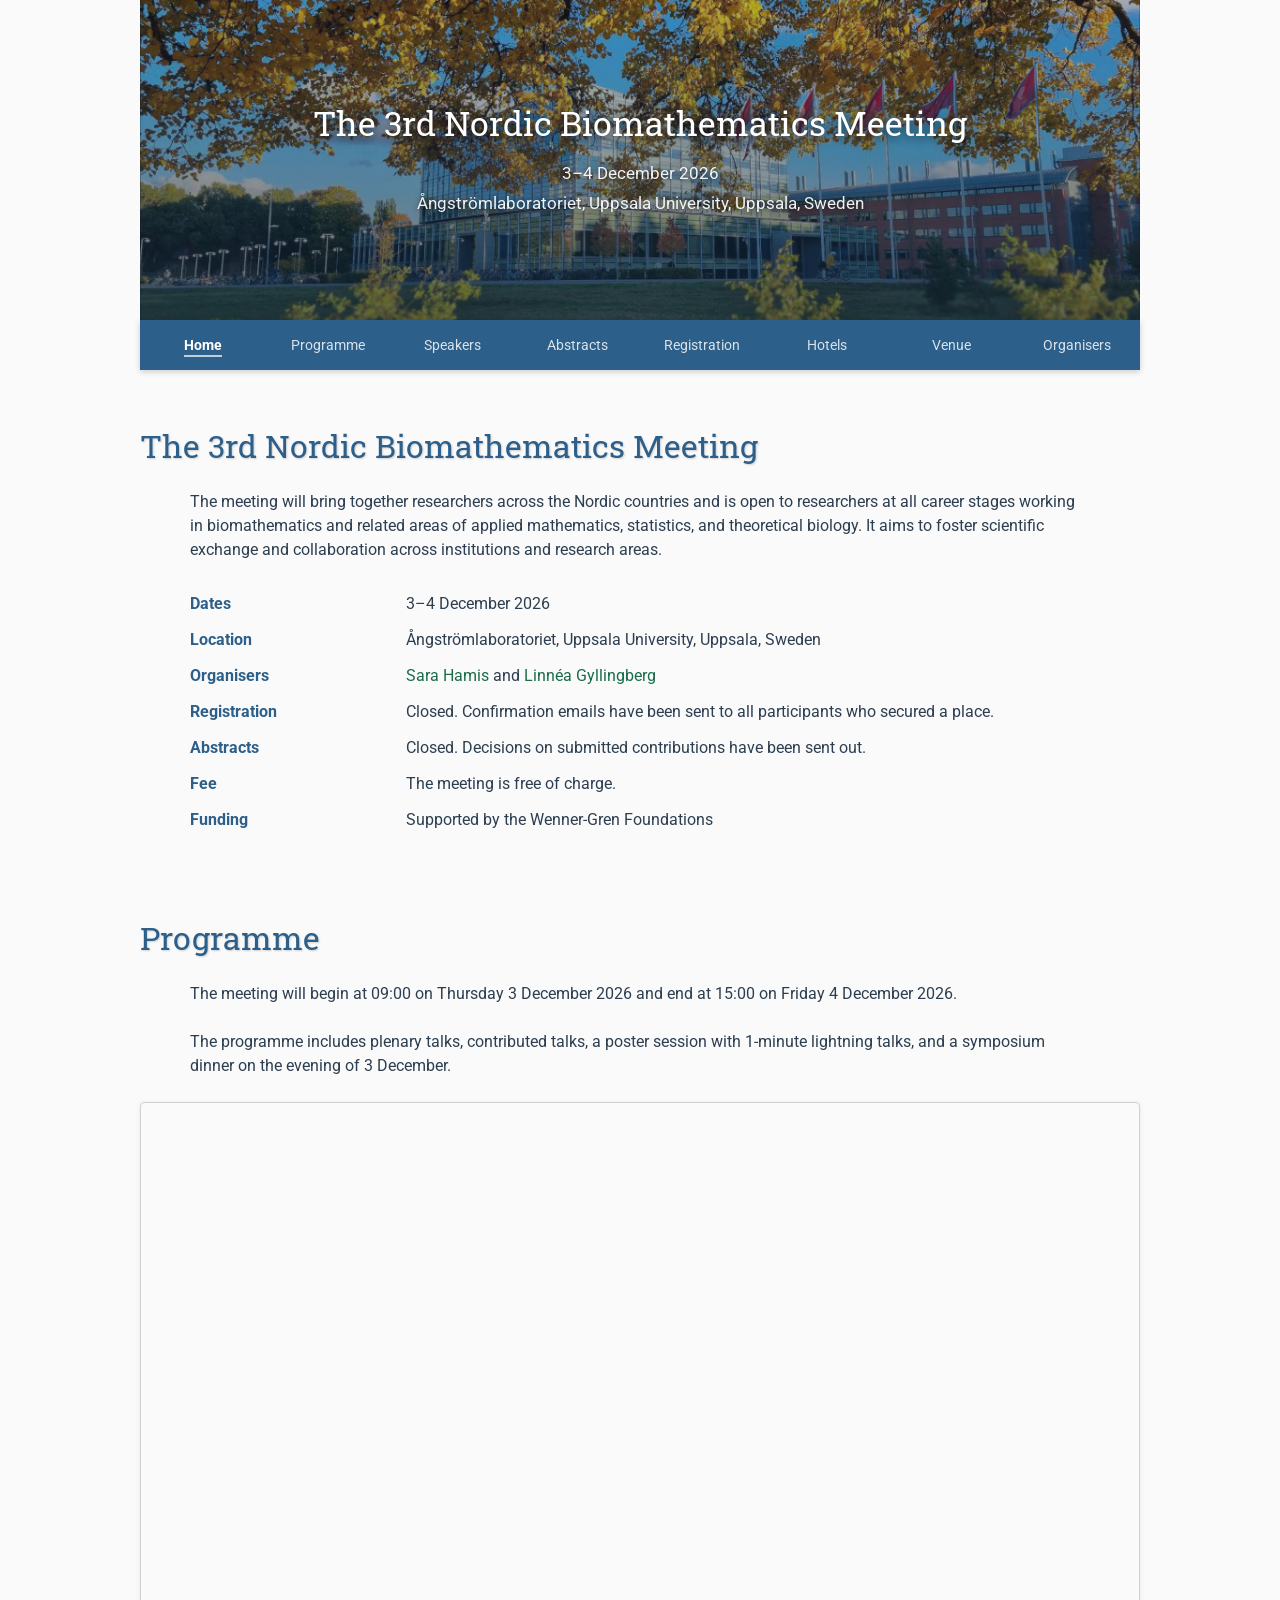
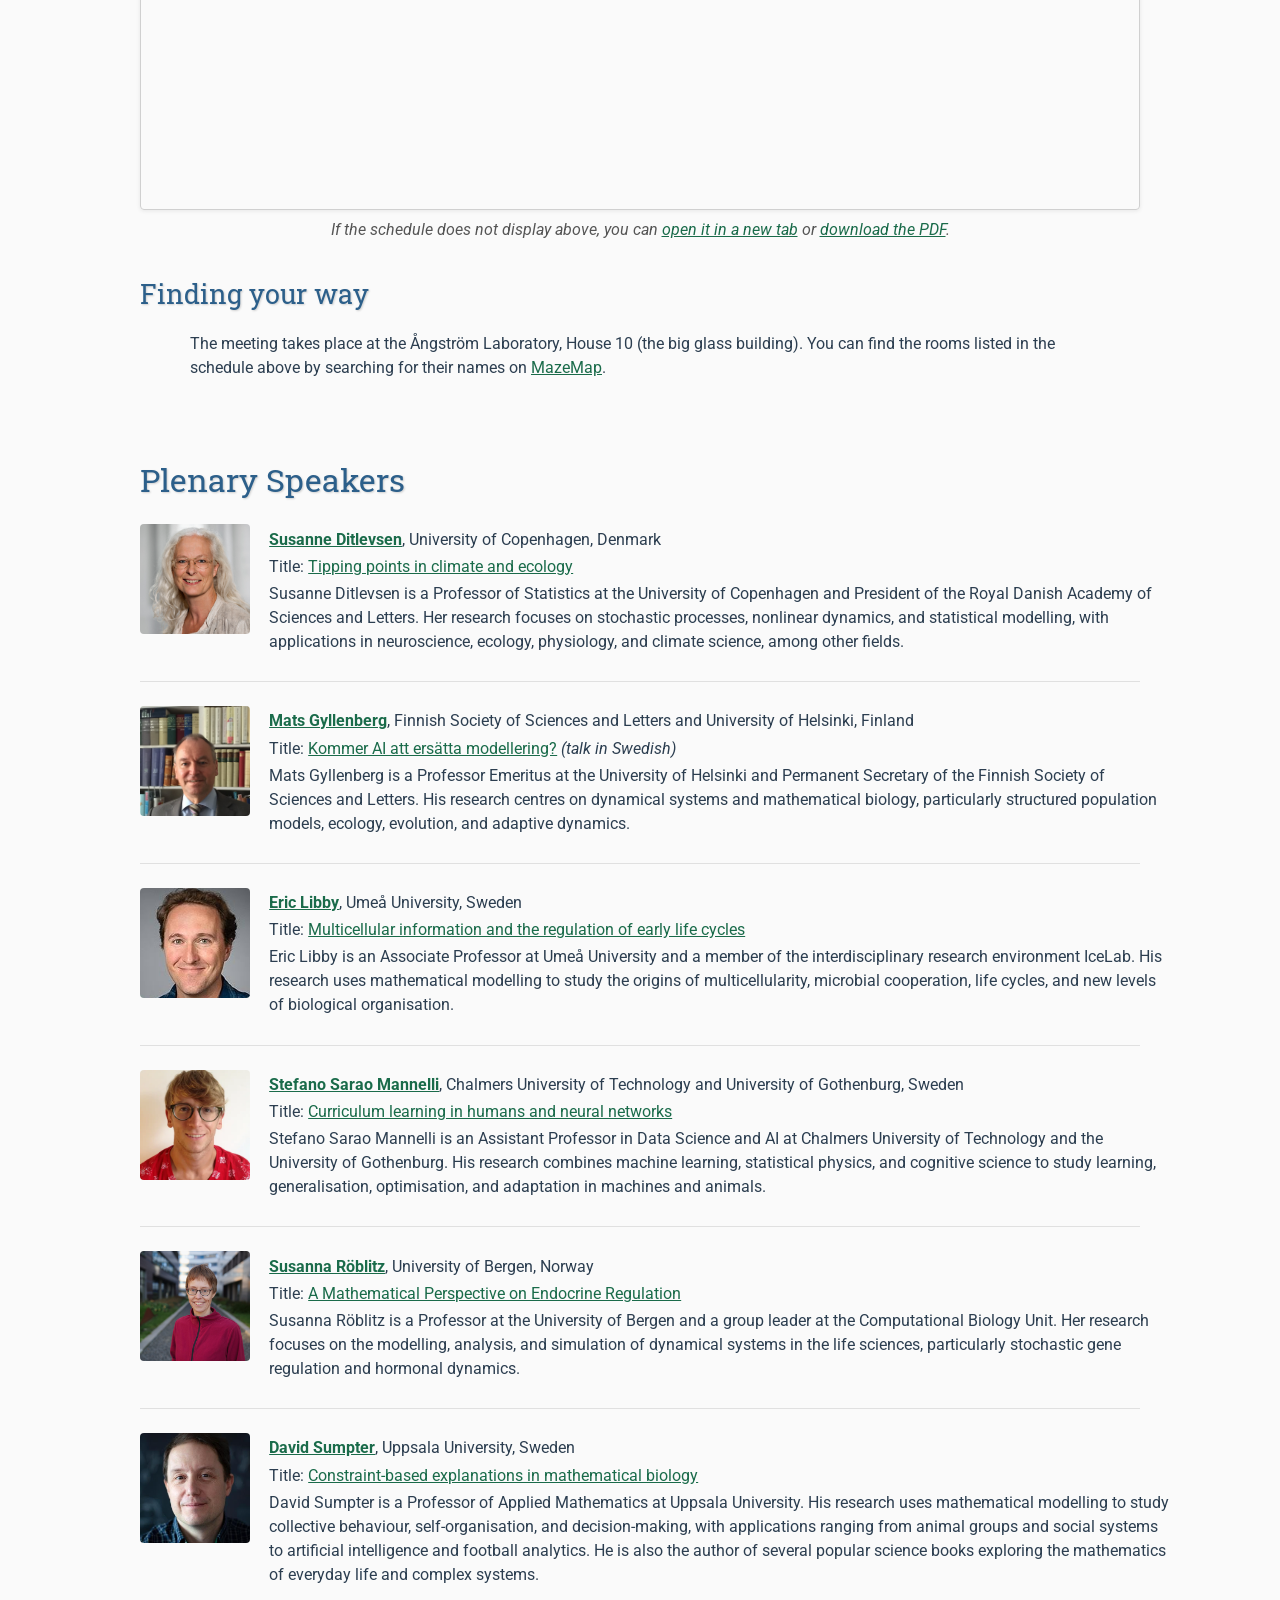
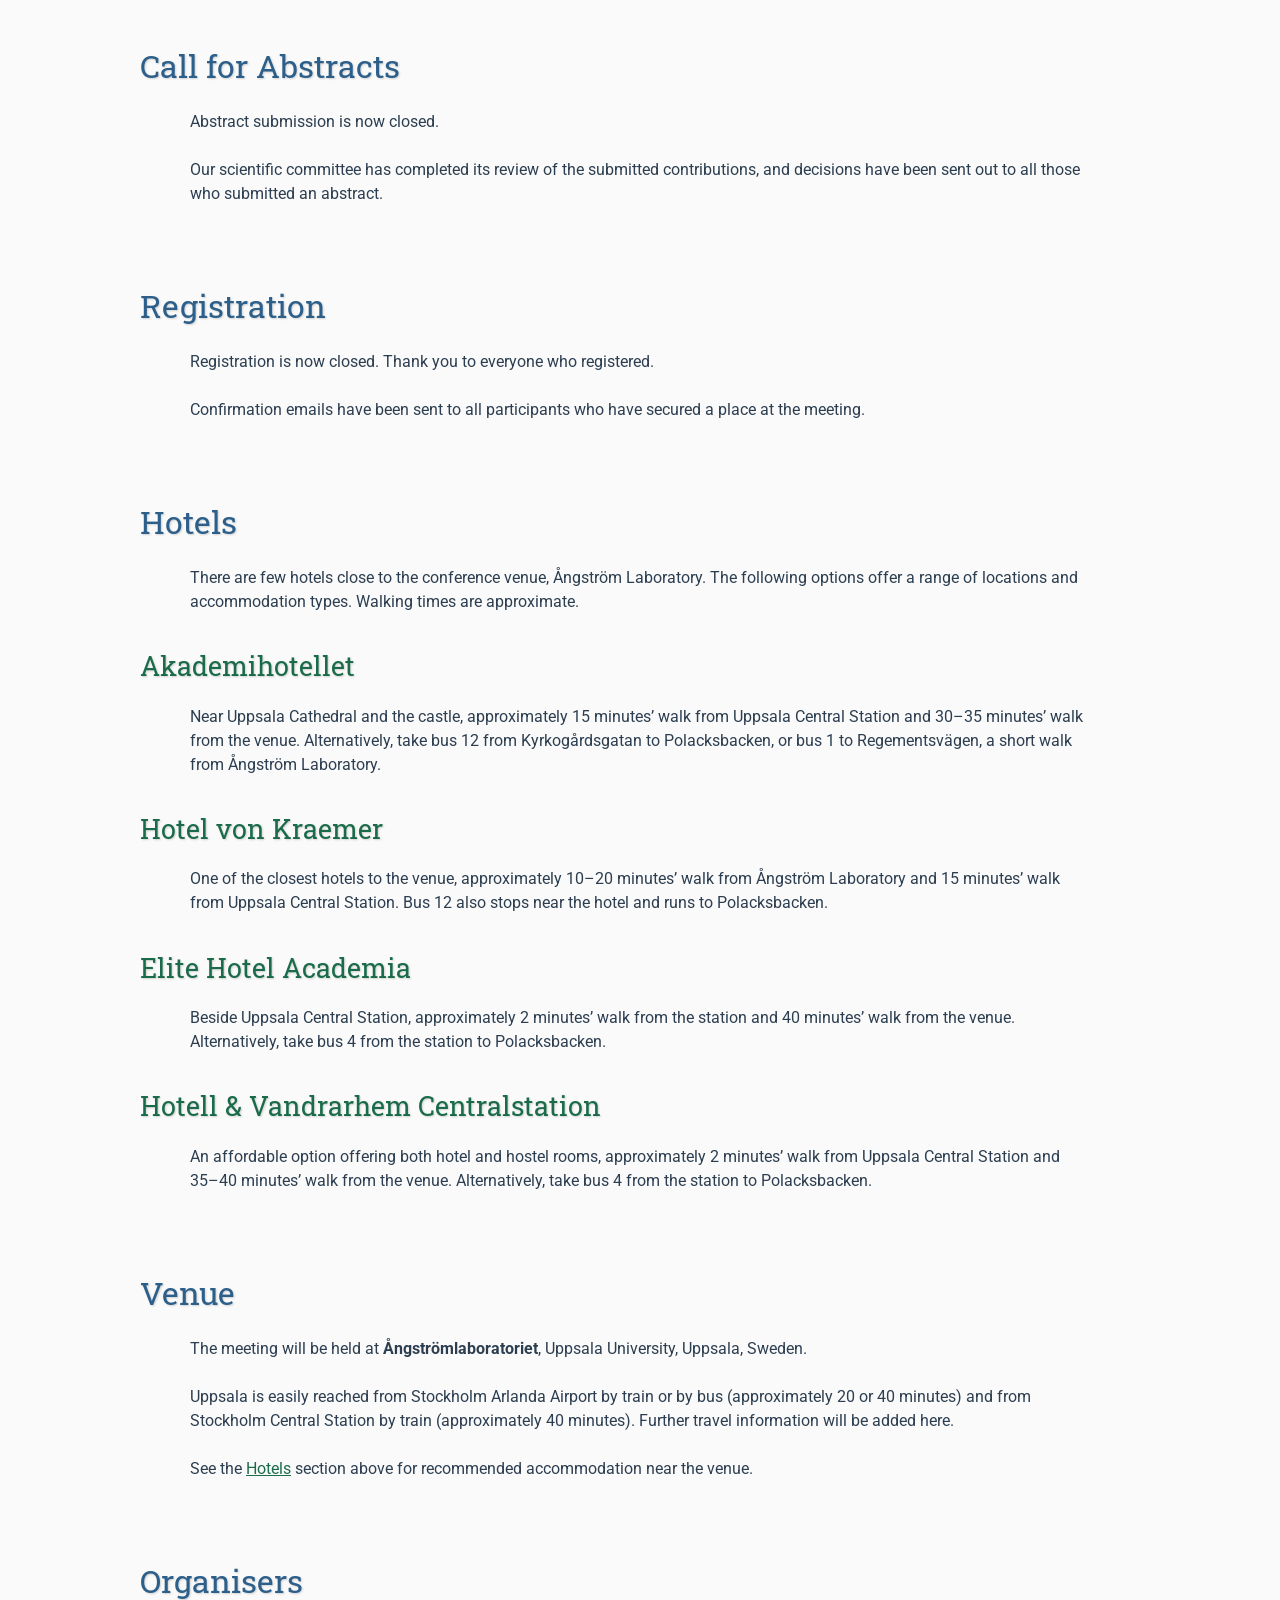
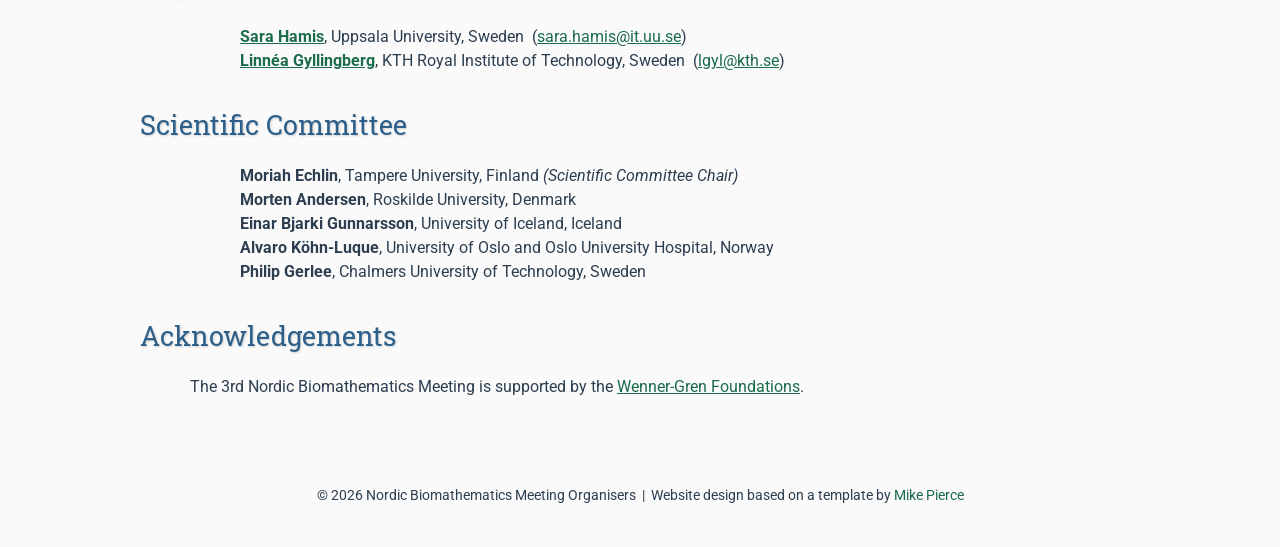
<file: index.html>
<!DOCTYPE html>
<html lang='en'>

<head>
    <base href=".">
    <link rel="shortcut icon" type="image/png" href="assets/favicon.png"/>
    <link rel="stylesheet" type="text/css" media="all" href="assets/main.css"/>
    <meta name="description" content="3rd Nordic Biomathematics Meeting, 3–4 December 2026, Uppsala University">
    <meta name="resource-type" content="document">
    <meta name="distribution" content="global">
    <meta name="KeyWords" content="biomathematics, mathematical biology, Nordic, conference, Uppsala">
    <title>3rd Nordic Biomathematics Meeting</title>
</head>

<body>

    <div class="hero">
        <img src="assets/banner_website.jpg" alt="Ångströmlaboratoriet, Uppsala University" class="hero-img">
        <div class="hero-overlay"></div>
        <div class="hero-content">
            <div class="hero-title">The 3rd Nordic Biomathematics Meeting</div>
            <p class="hero-sub">3–4 December 2026</p>
            <p class="hero-sub">Ångströmlaboratoriet, Uppsala University, Uppsala, Sweden</p>
        </div>
    </div>

    <table class="navigation">
        <tr>
            <td class="navigation"><a class="current" href="#home">Home</a></td>
            <td class="navigation"><a href="#programme">Programme</a></td>
            <td class="navigation"><a href="#speakers">Speakers</a></td>
            <td class="navigation"><a href="#abstracts">Abstracts</a></td>
            <td class="navigation"><a href="#registration">Registration</a></td>
            <td class="navigation"><a href="#hotels">Hotels</a></td>
            <td class="navigation"><a href="#venue">Venue</a></td>
            <td class="navigation"><a href="#organisers">Organisers</a></td>
        </tr>
    </table>

    <!-- HOME -->
    <section id="home">
        <h2>The 3rd Nordic Biomathematics Meeting</h2>
        <p>
        The meeting will bring together researchers across the Nordic countries and is open to
        researchers at all career stages working in biomathematics and related areas of
        applied mathematics, statistics, and theoretical biology. It aims to foster scientific
        exchange and collaboration across institutions and research areas.
        </p>
        <table class="info">
            <tr>
                <td class="info-label">Dates</td>
                <td class="info-value">3–4 December 2026</td>
            </tr>
            <tr>
                <td class="info-label">Location</td>
                <td class="info-value">Ångströmlaboratoriet, Uppsala University, Uppsala, Sweden</td>
            </tr>
            <tr>
                <td class="info-label">Organisers</td>
                <td class="info-value"><a href="https://sarahamis.github.io/" target="_blank" rel="noopener noreferrer">Sara Hamis</a> and <a href="https://linneagyllingberg.github.io/" target="_blank" rel="noopener noreferrer">Linnéa Gyllingberg</a></td>
            </tr>
            <tr>
                <td class="info-label">Registration</td>
                <td class="info-value">Closed. Confirmation emails have been sent to all participants who secured a place.</td>
            </tr>
            <tr>
                <td class="info-label">Abstracts</td>
                <td class="info-value">Closed. Decisions on submitted contributions have been sent out.</td>
            </tr>
            <tr>
                <td class="info-label">Fee</td>
                <td class="info-value">The meeting is free of charge.</td>
            </tr>
            <tr>
                <td class="info-label">Funding</td>
                <td class="info-value">Supported by the Wenner-Gren Foundations</td>
            </tr>
        </table>
    </section>


    <!-- PROGRAMME -->
    <section id="programme">
        <h2>Programme</h2>
            <p>
                The meeting will begin at 09:00 on Thursday 3 December 2026 and end at 15:00 on Friday 4 December 2026.
            </p>
             <p>
                The programme includes plenary talks, contributed talks, a poster session with 1-minute lightning
                talks, and a symposium dinner on the evening of 3 December.
            </p>

        <div class="pdf-embed">
            <div class="pdf-scaler">
                <iframe src="assets/schedule.pdf#view=FitH&toolbar=0" title="Meeting schedule" class="pdf-frame"></iframe>
            </div>
        </div>
        <p class="schedule-note">
            If the schedule does not display above, you can
            <a href="assets/schedule.pdf" target="_blank" rel="noopener noreferrer">open it in a new tab</a>
            or <a href="assets/schedule.pdf" download>download the PDF</a>.
        </p>

        <h3>Finding your way</h3>
        <p>
            The meeting takes place at the Ångström Laboratory, House 10 (the big glass building). You can find
            the rooms listed in the schedule above by searching for their names on
            <a href="https://use.mazemap.com/#v=1&campusid=49&zlevel=1&center=17.630109,59.858393&zoom=12.4" target="_blank" rel="noopener noreferrer">MazeMap</a>.
        </p>
    </section>

   
    <!-- SPEAKERS -->
    <section id="speakers">
        <h2>Plenary Speakers</h2>

        <div class="speaker">
            <img src="assets/VS_SUSANNE_DITLEVSEN_063.jpg" alt="Susanne Ditlevsen" class="speaker-photo" style="object-position: center 15%;">
            <div class="speaker-text">
                <p><strong><a href="https://web.math.ku.dk/~susanne/" target="_blank" rel="noopener noreferrer">Susanne Ditlevsen</a></strong>, University of Copenhagen, Denmark</p>
                <p>Title: <a href="abstracts/ditlevsen.html">Tipping points in climate and ecology</a></p>
                <p>Susanne Ditlevsen is a Professor of Statistics at the University of Copenhagen and President of the Royal Danish Academy of Sciences and Letters. Her research focuses on stochastic processes, nonlinear dynamics, and statistical modelling, with applications in neuroscience, ecology, physiology, and climate science, among other fields.</p>
            </div>
        </div>

        <div class="speaker">
            <img src="assets/mats_gyllenberg.jpg" alt="Mats Gyllenberg" class="speaker-photo" style="object-position: center 10%;">
            <div class="speaker-text">
                <p><strong><a href="https://www.mv.helsinki.fi/home/mgyllenb/" target="_blank" rel="noopener noreferrer">Mats Gyllenberg</a></strong>, Finnish Society of Sciences and Letters and University of Helsinki, Finland</p>
                <p>Title: <a href="abstracts/gyllenberg.html">Kommer AI att ersätta modellering?</a> <em>(talk in Swedish)</em></p>
                <p>Mats Gyllenberg is a Professor Emeritus at the University of Helsinki and Permanent Secretary of the Finnish Society of Sciences and Letters. His research centres on dynamical systems and mathematical biology, particularly structured population models, ecology, evolution, and adaptive dynamics.</p>
            </div>
        </div>

        <div class="speaker">
            <img src="assets/eric_libby.jpeg" alt="Eric Libby" class="speaker-photo" style="object-position: center 30%;">
            <div class="speaker-text">
                <p><strong><a href="https://ericlibby.github.io/" target="_blank" rel="noopener noreferrer">Eric Libby</a></strong>, Umeå University, Sweden</p>
                <p>Title: <a href="abstracts/libby.html">Multicellular information and the regulation of early life cycles</a></p>
                <p>Eric Libby is an Associate Professor at Umeå University and a member of the interdisciplinary research environment IceLab. His research uses mathematical modelling to study the origins of multicellularity, microbial cooperation, life cycles, and new levels of biological organisation.</p>
            </div>
        </div>

        <div class="speaker">
            <img src="assets/stefano_mannelli.webp" alt="Stefano Sarao Mannelli" class="speaker-photo" style="object-position: center 15%;">
            <div class="speaker-text">
                <p><strong><a href="https://stefsmlab.github.io/" target="_blank" rel="noopener noreferrer">Stefano Sarao Mannelli</a></strong>, Chalmers University of Technology and University of Gothenburg, Sweden</p>
                <p>Title: <a href="abstracts/sarao_mannelli.html">Curriculum learning in humans and neural networks</a></p>
                <p>Stefano Sarao Mannelli is an Assistant Professor in Data Science and AI at Chalmers University of Technology and the University of Gothenburg. His research combines machine learning, statistical physics, and cognitive science to study learning, generalisation, optimisation, and adaptation in machines and animals.</p>
            </div>
        </div>

        <div class="speaker">
            <img src="assets/susanna-roblitz-pi-principal-investigator-cbu-computational-biology-unit-uib-university-of-bergen-norway-1536x2048.jpg" alt="Susanna Röblitz" class="speaker-photo" style="object-position: center 15%;">
            <div class="speaker-text">
                <p><strong><a href="https://www4.uib.no/en/find-employees/susanna.roblitz" target="_blank" rel="noopener noreferrer">Susanna Röblitz</a></strong>, University of Bergen, Norway</p>
                <p>Title: <a href="abstracts/roblitz.html">A Mathematical Perspective on Endocrine Regulation</a></p>
                <p>Susanna Röblitz is a Professor at the University of Bergen and a group leader at the Computational Biology Unit. Her research focuses on the modelling, analysis, and simulation of dynamical systems in the life sciences, particularly stochastic gene regulation and hormonal dynamics.</p>
            </div>
        </div>

        <div class="speaker">
            <img src="assets/david_sumpter.jpg" alt="David Sumpter" class="speaker-photo" style="object-position: center 40%;">
            <div class="speaker-text">
                <p><strong><a href="https://www.david-sumpter.com/" target="_blank" rel="noopener noreferrer">David Sumpter</a></strong>, Uppsala University, Sweden</p>
                <p>Title: <a href="abstracts/sumpter.html">Constraint-based explanations in mathematical biology</a></p>
                <p>David Sumpter is a Professor of Applied Mathematics at Uppsala University. His research uses mathematical modelling to study collective behaviour, self-organisation, and decision-making, with applications ranging from animal groups and social systems to artificial intelligence and football analytics. He is also the author of several popular science books exploring the mathematics of everyday life and complex systems.</p>
            </div>
        </div>

    </section>

    <!-- ABSTRACTS -->
    <section id="abstracts">
        <h2>Call for Abstracts</h2>
        <p>
            Abstract submission is now closed.
        </p>
        <p>
            Our scientific committee has completed its review of the submitted contributions, and decisions have
            been sent out to all those who submitted an abstract.
        </p>
    </section>

    <!-- REGISTRATION -->
    <section id="registration">
        <h2>Registration</h2>
        <p>
            Registration is now closed. Thank you to everyone who registered.
        </p>
        <p>
            Confirmation emails have been sent to all participants who have secured a place at the meeting.
        </p>
    </section>

    <!-- HOTELS -->
    <section id="hotels">
        <h2>Hotels</h2>
        <p>
            There are few hotels close to the conference venue, Ångström Laboratory. The following options offer a range
            of locations and accommodation types. Walking times are approximate.
        </p>

        <h3><a href="https://akademihotellet.se/en/" target="_blank" rel="noopener noreferrer">Akademihotellet</a></h3>
        <p>
            Near Uppsala Cathedral and the castle, approximately 15 minutes’ walk from Uppsala Central Station and
            30–35 minutes’ walk from the venue. Alternatively, take bus 12 from Kyrkogårdsgatan to Polacksbacken, or
            bus 1 to Regementsvägen, a short walk from Ångström Laboratory.
        </p>

        <h3><a href="https://hotelvonkraemer.se/" target="_blank" rel="noopener noreferrer">Hotel von Kraemer</a></h3>
        <p>
            One of the closest hotels to the venue, approximately 10–20 minutes’ walk from Ångström Laboratory and
            15 minutes’ walk from Uppsala Central Station. Bus 12 also stops near the hotel and runs to Polacksbacken.
        </p>

        <h3><a href="https://www.elite.se/en/hotels/uppsala/elite-hotel-academia-uppsala/" target="_blank" rel="noopener noreferrer">Elite Hotel Academia</a></h3>
        <p>
            Beside Uppsala Central Station, approximately 2 minutes’ walk from the station and 40 minutes’ walk from
            the venue. Alternatively, take bus 4 from the station to Polacksbacken.
        </p>

        <h3><a href="https://hotellcentralstation.se/en/" target="_blank" rel="noopener noreferrer">Hotell &amp; Vandrarhem Centralstation</a></h3>
        <p>
            An affordable option offering both hotel and hostel rooms, approximately 2 minutes’ walk from Uppsala
            Central Station and 35–40 minutes’ walk from the venue. Alternatively, take bus 4 from the station to
            Polacksbacken.
        </p>
    </section>

    <!-- VENUE -->
    <section id="venue">
        <h2>Venue</h2>
        <p>
            The meeting will be held at <strong>Ångströmlaboratoriet</strong>, Uppsala University,
            Uppsala, Sweden.
        </p>

        <p>
            Uppsala is easily reached from Stockholm Arlanda Airport by train or by bus (approximately 20 or 40 minutes)
            and from Stockholm Central Station by train (approximately 40 minutes).
            Further travel information will be added here.
        </p>
        <p>
            See the <a href="#hotels">Hotels</a> section above for recommended accommodation near the venue.
        </p>
    </section>

    <!-- ORGANISERS -->
    <section id="organisers">
        <h2>Organisers</h2>
        <ul>
            <li><strong><a href="https://sarahamis.github.io/" target="_blank" rel="noopener noreferrer">Sara Hamis</a></strong>, Uppsala University, Sweden &nbsp;(<a href="mailto:sara.hamis@it.uu.se">sara.hamis@it.uu.se</a>)</li>
            <li><strong><a href="https://linneagyllingberg.github.io/" target="_blank" rel="noopener noreferrer">Linnéa Gyllingberg</a></strong>, KTH Royal Institute of Technology, Sweden &nbsp;(<a href="mailto:lgyl@kth.se">lgyl@kth.se</a>)</li>
        </ul>

        <h3>Scientific Committee</h3>
        <ul>
            <li><strong>Moriah Echlin</strong>, Tampere University, Finland <em>(Scientific Committee Chair)</em></li>
            <li><strong>Morten Andersen</strong>, Roskilde University, Denmark</li>
            <li><strong>Einar Bjarki Gunnarsson</strong>, University of Iceland, Iceland</li>
            <li><strong>Alvaro Köhn-Luque</strong>, University of Oslo and Oslo University Hospital, Norway</li>
            <li><strong>Philip Gerlee</strong>, Chalmers University of Technology, Sweden</li>
        </ul>

        <h3>Acknowledgements</h3>
        <p>
            The 3rd Nordic Biomathematics Meeting is supported by the
            <a href="https://www.swgc.org/" target="_blank">Wenner-Gren Foundations</a>.
        </p>
    </section>

    <footer>
        &copy; 2026 Nordic Biomathematics Meeting Organisers
        &nbsp;|&nbsp; Website design based on a template by <a href="https://github.com/mikepierce">Mike Pierce</a>
    </footer>

</body>
</html>
</file>
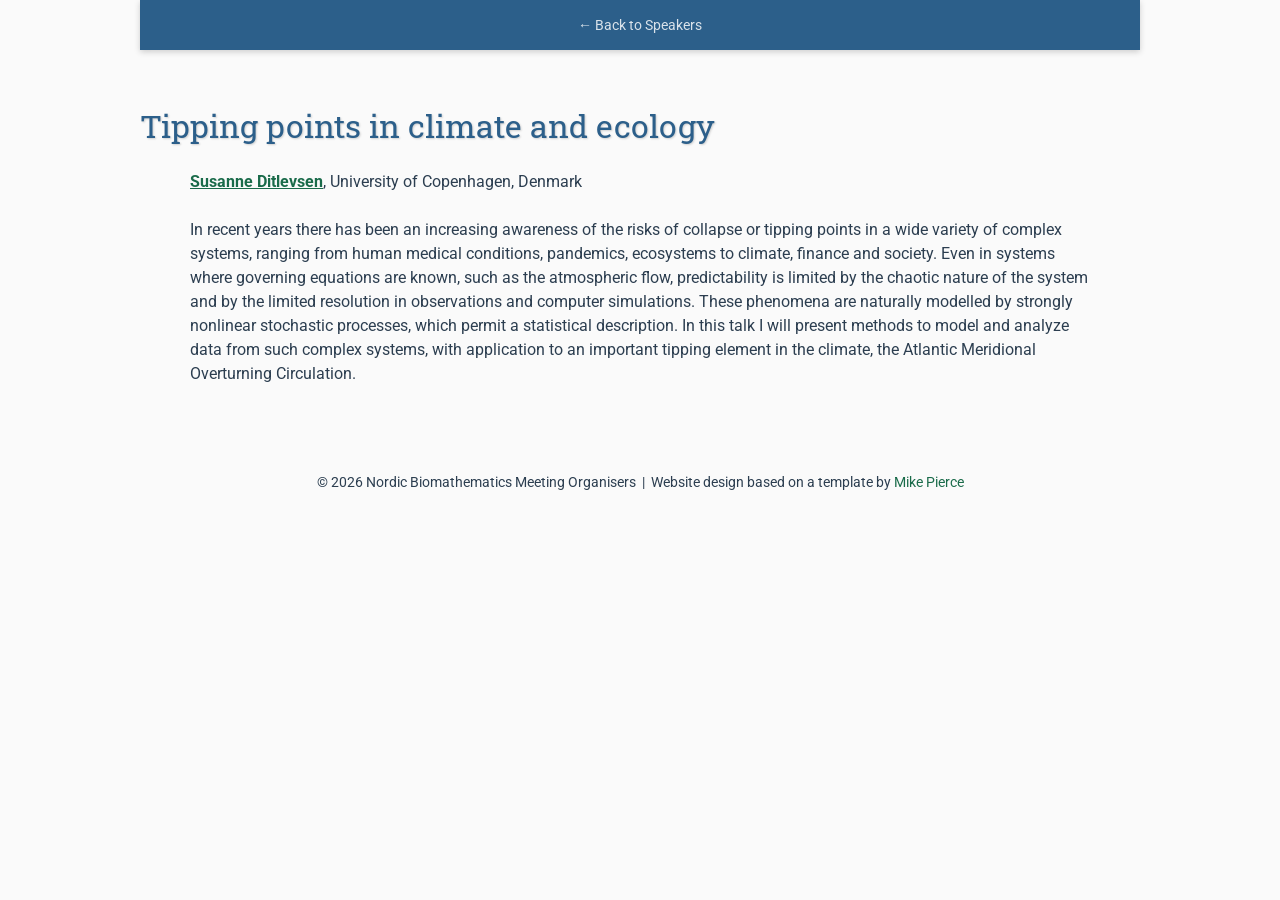
<file: abstracts/ditlevsen.html>
<!DOCTYPE html>
<html lang='en'>

<head>
    <base href="..">
    <link rel="shortcut icon" type="image/png" href="assets/favicon.png"/>
    <link rel="stylesheet" type="text/css" media="all" href="assets/main.css"/>
    <meta name="description" content="Abstract: Susanne Ditlevsen — 3rd Nordic Biomathematics Meeting">
    <title>Abstract: Susanne Ditlevsen — 3rd Nordic Biomathematics Meeting</title>
</head>

<body>

    <table class="navigation">
        <tr>
            <td class="navigation"><a href="index.html#speakers">&larr; Back to Speakers</a></td>
        </tr>
    </table>

    <section id="abstract">
        <h2>Tipping points in climate and ecology</h2>
        <p><strong><a href="https://web.math.ku.dk/~susanne/" target="_blank" rel="noopener noreferrer">Susanne Ditlevsen</a></strong>, University of Copenhagen, Denmark</p>
        <p>
            In recent years there has been an increasing awareness of the risks of collapse or tipping points in a wide
            variety of complex systems, ranging from human medical conditions, pandemics, ecosystems to climate,
            finance and society. Even in systems where governing equations are known, such as the atmospheric flow,
            predictability is limited by the chaotic nature of the system and by the limited resolution in observations
            and computer simulations. These phenomena are naturally modelled by strongly nonlinear stochastic
            processes, which permit a statistical description. In this talk I will present methods to model and analyze
            data from such complex systems, with application to an important tipping element in the climate, the
            Atlantic Meridional Overturning Circulation.
        </p>
    </section>

    <footer>
        &copy; 2026 Nordic Biomathematics Meeting Organisers
        &nbsp;|&nbsp; Website design based on a template by <a href="https://github.com/mikepierce">Mike Pierce</a>
    </footer>

</body>
</html>
</file>
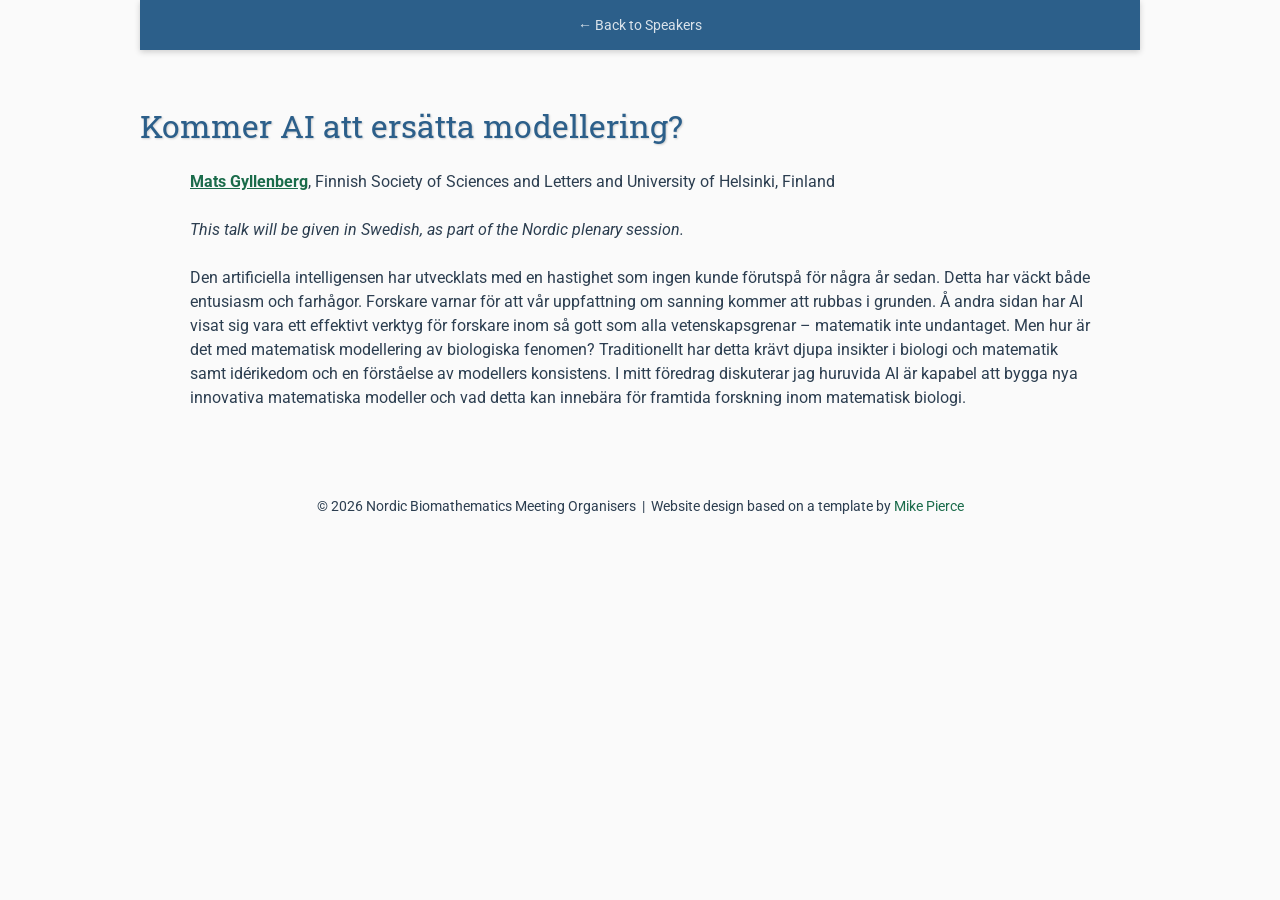
<file: abstracts/gyllenberg.html>
<!DOCTYPE html>
<html lang='sv'>

<head>
    <base href="..">
    <link rel="shortcut icon" type="image/png" href="assets/favicon.png"/>
    <link rel="stylesheet" type="text/css" media="all" href="assets/main.css"/>
    <meta name="description" content="Abstract: Mats Gyllenberg — 3rd Nordic Biomathematics Meeting">
    <title>Abstract: Mats Gyllenberg — 3rd Nordic Biomathematics Meeting</title>
</head>

<body>

    <table class="navigation">
        <tr>
            <td class="navigation"><a href="index.html#speakers">&larr; Back to Speakers</a></td>
        </tr>
    </table>

    <section id="abstract">
        <h2>Kommer AI att ersätta modellering?</h2>
        <p><strong><a href="https://www.mv.helsinki.fi/home/mgyllenb/" target="_blank" rel="noopener noreferrer">Mats Gyllenberg</a></strong>, Finnish Society of Sciences and Letters and University of Helsinki, Finland</p>
        <p><em>This talk will be given in Swedish, as part of the Nordic plenary session.</em></p>
        <p>
            Den artificiella intelligensen har utvecklats med en hastighet som ingen kunde förutspå för några år sedan.
            Detta har väckt både entusiasm och farhågor. Forskare varnar för att vår uppfattning om sanning kommer
            att rubbas i grunden. Å andra sidan har AI visat sig vara ett effektivt verktyg för forskare inom så gott
            som alla vetenskapsgrenar – matematik inte undantaget. Men hur är det med matematisk modellering av
            biologiska fenomen? Traditionellt har detta krävt djupa insikter i biologi och matematik samt
            idérikedom och en förståelse av modellers konsistens. I mitt föredrag diskuterar jag huruvida AI är
            kapabel att bygga nya innovativa matematiska modeller och vad detta kan innebära för framtida forskning
            inom matematisk biologi.
        </p>
    </section>

    <footer>
        &copy; 2026 Nordic Biomathematics Meeting Organisers
        &nbsp;|&nbsp; Website design based on a template by <a href="https://github.com/mikepierce">Mike Pierce</a>
    </footer>

</body>
</html>
</file>
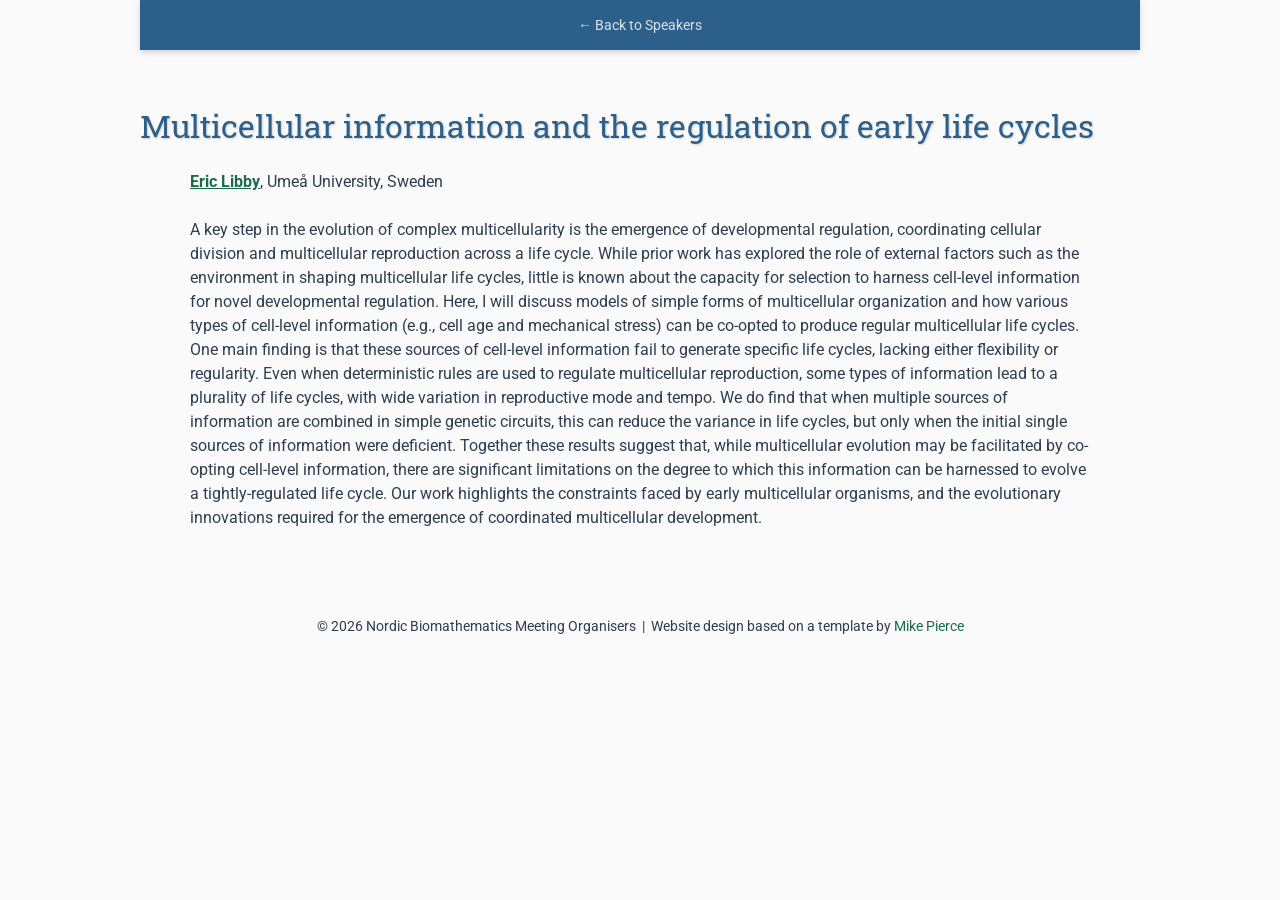
<file: abstracts/libby.html>
<!DOCTYPE html>
<html lang='en'>

<head>
    <base href="..">
    <link rel="shortcut icon" type="image/png" href="assets/favicon.png"/>
    <link rel="stylesheet" type="text/css" media="all" href="assets/main.css"/>
    <meta name="description" content="Abstract: Eric Libby — 3rd Nordic Biomathematics Meeting">
    <title>Abstract: Eric Libby — 3rd Nordic Biomathematics Meeting</title>
</head>

<body>

    <table class="navigation">
        <tr>
            <td class="navigation"><a href="index.html#speakers">&larr; Back to Speakers</a></td>
        </tr>
    </table>

    <section id="abstract">
        <h2>Multicellular information and the regulation of early life cycles</h2>
        <p><strong><a href="https://ericlibby.github.io/" target="_blank" rel="noopener noreferrer">Eric Libby</a></strong>, Umeå University, Sweden</p>
        <p>
            A key step in the evolution of complex multicellularity is the emergence of developmental regulation,
            coordinating cellular division and multicellular reproduction across a life cycle. While prior work
            has explored the role of external factors such as the environment in shaping multicellular life cycles,
            little is known about the capacity for selection to harness cell-level information for novel
            developmental regulation. Here, I will discuss models of simple forms of multicellular organization and
            how various types of cell-level information (e.g., cell age and mechanical stress) can be co-opted to
            produce regular multicellular life cycles. One main finding is that these sources of cell-level
            information fail to generate specific life cycles, lacking either flexibility or regularity. Even when
            deterministic rules are used to regulate multicellular reproduction, some types of information lead to a
            plurality of life cycles, with wide variation in reproductive mode and tempo. We do find that when
            multiple sources of information are combined in simple genetic circuits, this can reduce the variance in
            life cycles, but only when the initial single sources of information were deficient. Together these
            results suggest that, while multicellular evolution may be facilitated by co-opting cell-level
            information, there are significant limitations on the degree to which this information can be harnessed
            to evolve a tightly-regulated life cycle. Our work highlights the constraints faced by early
            multicellular organisms, and the evolutionary innovations required for the emergence of coordinated
            multicellular development.
        </p>
    </section>

    <footer>
        &copy; 2026 Nordic Biomathematics Meeting Organisers
        &nbsp;|&nbsp; Website design based on a template by <a href="https://github.com/mikepierce">Mike Pierce</a>
    </footer>

</body>
</html>
</file>
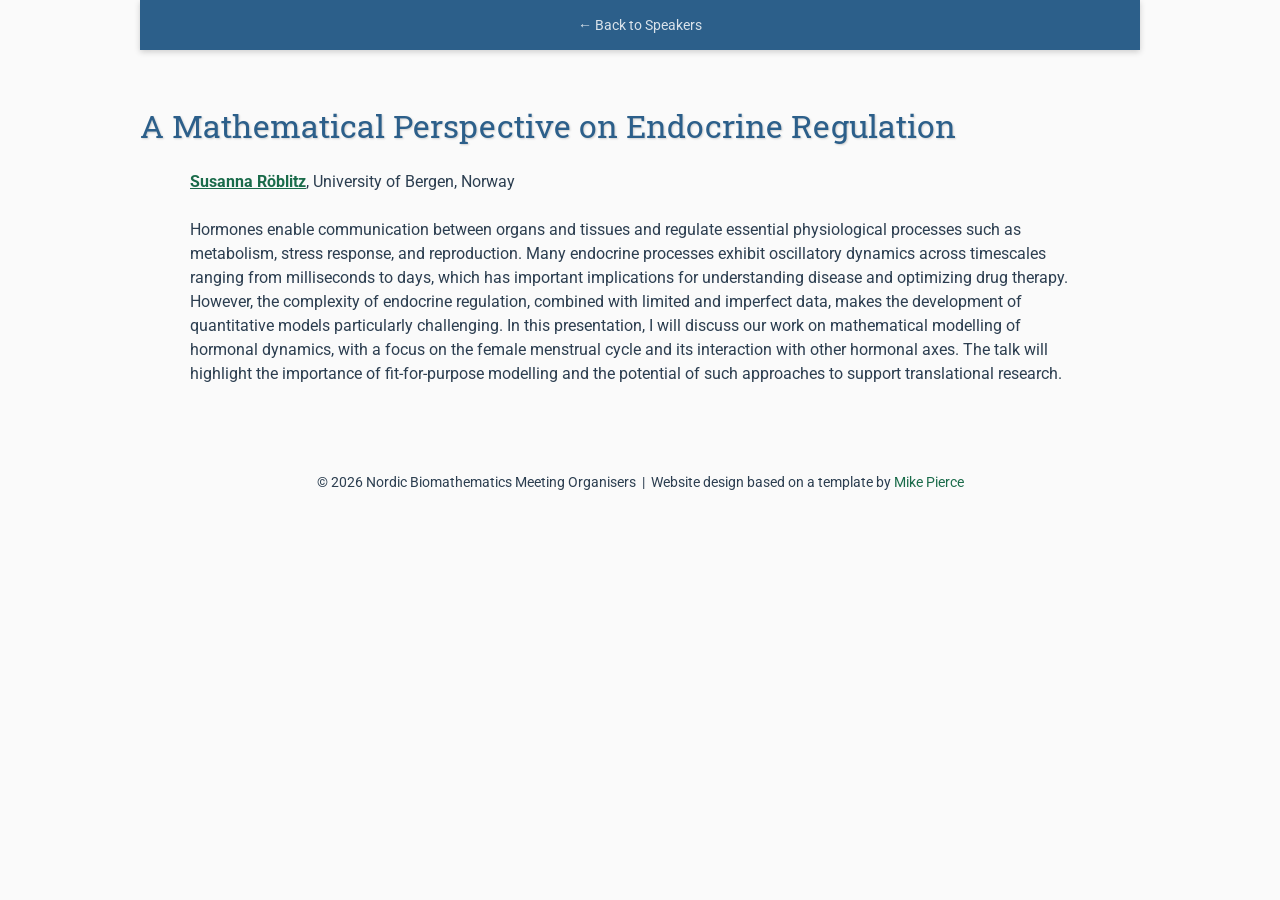
<file: abstracts/roblitz.html>
<!DOCTYPE html>
<html lang='en'>

<head>
    <base href="..">
    <link rel="shortcut icon" type="image/png" href="assets/favicon.png"/>
    <link rel="stylesheet" type="text/css" media="all" href="assets/main.css"/>
    <meta name="description" content="Abstract: Susanna Röblitz — 3rd Nordic Biomathematics Meeting">
    <title>Abstract: Susanna Röblitz — 3rd Nordic Biomathematics Meeting</title>
</head>

<body>

    <table class="navigation">
        <tr>
            <td class="navigation"><a href="index.html#speakers">&larr; Back to Speakers</a></td>
        </tr>
    </table>

    <section id="abstract">
        <h2>A Mathematical Perspective on Endocrine Regulation</h2>
        <p><strong><a href="https://www4.uib.no/en/find-employees/susanna.roblitz" target="_blank" rel="noopener noreferrer">Susanna Röblitz</a></strong>, University of Bergen, Norway</p>
        <p>
            Hormones enable communication between organs and tissues and regulate essential physiological processes
            such as metabolism, stress response, and reproduction. Many endocrine processes exhibit oscillatory
            dynamics across timescales ranging from milliseconds to days, which has important implications for
            understanding disease and optimizing drug therapy. However, the complexity of endocrine regulation,
            combined with limited and imperfect data, makes the development of quantitative models particularly
            challenging. In this presentation, I will discuss our work on mathematical modelling of hormonal
            dynamics, with a focus on the female menstrual cycle and its interaction with other hormonal axes.
            The talk will highlight the importance of fit-for-purpose modelling and the potential of such
            approaches to support translational research.
        </p>
    </section>

    <footer>
        &copy; 2026 Nordic Biomathematics Meeting Organisers
        &nbsp;|&nbsp; Website design based on a template by <a href="https://github.com/mikepierce">Mike Pierce</a>
    </footer>

</body>
</html>
</file>
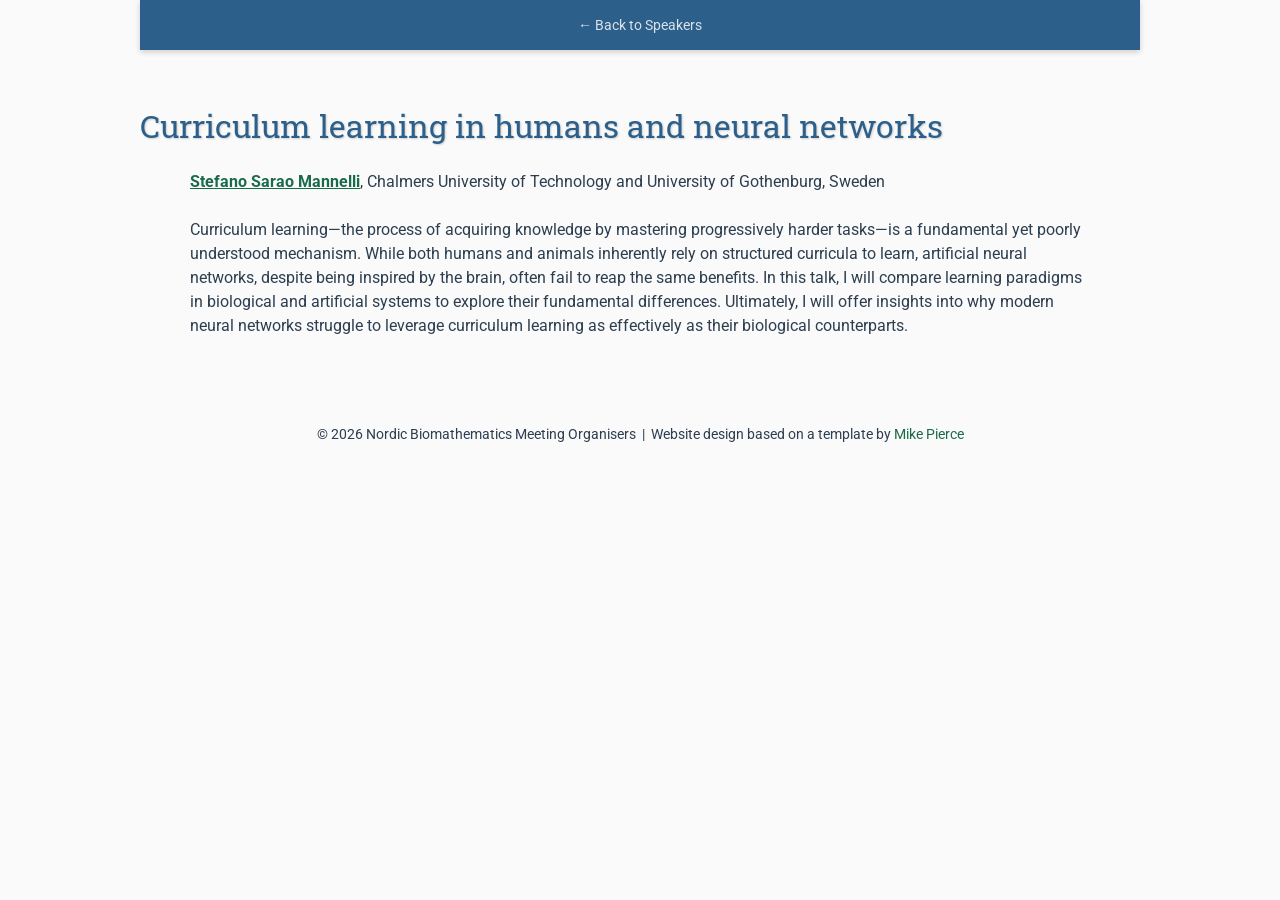
<file: abstracts/sarao_mannelli.html>
<!DOCTYPE html>
<html lang='en'>

<head>
    <base href="..">
    <link rel="shortcut icon" type="image/png" href="assets/favicon.png"/>
    <link rel="stylesheet" type="text/css" media="all" href="assets/main.css"/>
    <meta name="description" content="Abstract: Stefano Sarao Mannelli — 3rd Nordic Biomathematics Meeting">
    <title>Abstract: Stefano Sarao Mannelli — 3rd Nordic Biomathematics Meeting</title>
</head>

<body>

    <table class="navigation">
        <tr>
            <td class="navigation"><a href="index.html#speakers">&larr; Back to Speakers</a></td>
        </tr>
    </table>

    <section id="abstract">
        <h2>Curriculum learning in humans and neural networks</h2>
        <p><strong><a href="https://stefsmlab.github.io/" target="_blank" rel="noopener noreferrer">Stefano Sarao Mannelli</a></strong>, Chalmers University of Technology and University of Gothenburg, Sweden</p>
        <p>
            Curriculum learning—the process of acquiring knowledge by mastering progressively harder tasks—is a
            fundamental yet poorly understood mechanism. While both humans and animals inherently rely on
            structured curricula to learn, artificial neural networks, despite being inspired by the brain, often
            fail to reap the same benefits. In this talk, I will compare learning paradigms in biological and
            artificial systems to explore their fundamental differences. Ultimately, I will offer insights into why
            modern neural networks struggle to leverage curriculum learning as effectively as their biological
            counterparts.
        </p>
    </section>

    <footer>
        &copy; 2026 Nordic Biomathematics Meeting Organisers
        &nbsp;|&nbsp; Website design based on a template by <a href="https://github.com/mikepierce">Mike Pierce</a>
    </footer>

</body>
</html>
</file>
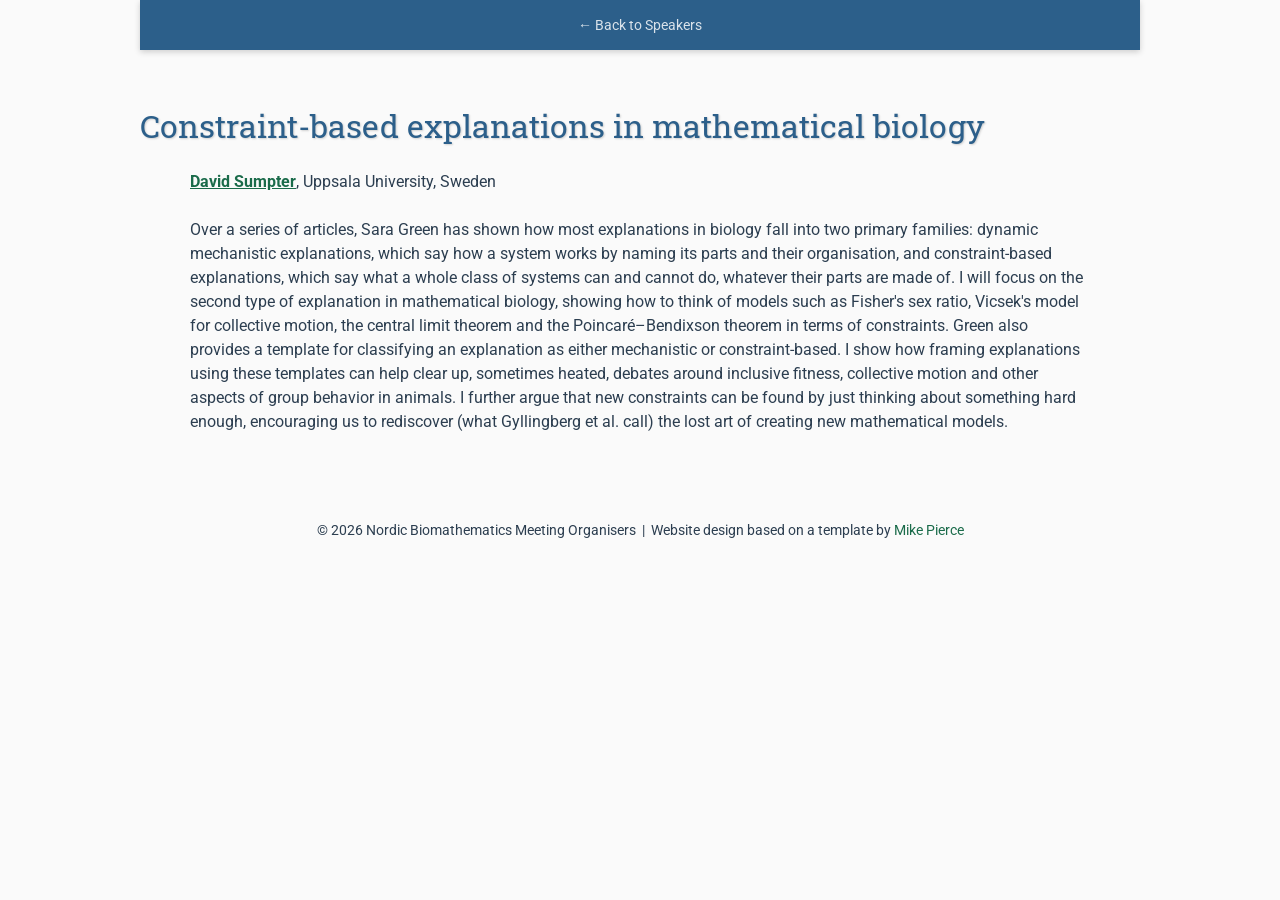
<file: abstracts/sumpter.html>
<!DOCTYPE html>
<html lang='en'>

<head>
    <base href="..">
    <link rel="shortcut icon" type="image/png" href="assets/favicon.png"/>
    <link rel="stylesheet" type="text/css" media="all" href="assets/main.css"/>
    <meta name="description" content="Abstract: David Sumpter — 3rd Nordic Biomathematics Meeting">
    <title>Abstract: David Sumpter — 3rd Nordic Biomathematics Meeting</title>
</head>

<body>

    <table class="navigation">
        <tr>
            <td class="navigation"><a href="index.html#speakers">&larr; Back to Speakers</a></td>
        </tr>
    </table>

    <section id="abstract">
        <h2>Constraint-based explanations in mathematical biology</h2>
        <p><strong><a href="https://www.david-sumpter.com/" target="_blank" rel="noopener noreferrer">David Sumpter</a></strong>, Uppsala University, Sweden</p>
        <p>
            Over a series of articles, Sara Green has shown how most explanations in biology fall into two primary
            families: dynamic mechanistic explanations, which say how a system works by naming its parts and their
            organisation, and constraint-based explanations, which say what a whole class of systems can and cannot
            do, whatever their parts are made of. I will focus on the second type of explanation in mathematical
            biology, showing how to think of models such as Fisher's sex ratio, Vicsek's model for collective
            motion, the central limit theorem and the Poincaré–Bendixson theorem in terms of constraints. Green also
            provides a template for classifying an explanation as either mechanistic or constraint-based. I show how
            framing explanations using these templates can help clear up, sometimes heated, debates around
            inclusive fitness, collective motion and other aspects of group behavior in animals. I further argue
            that new constraints can be found by just thinking about something hard enough, encouraging us to
            rediscover (what Gyllingberg et al. call) the lost art of creating new mathematical models.
        </p>
    </section>

    <footer>
        &copy; 2026 Nordic Biomathematics Meeting Organisers
        &nbsp;|&nbsp; Website design based on a template by <a href="https://github.com/mikepierce">Mike Pierce</a>
    </footer>

</body>
</html>
</file>
<file: assets/main.css>
/* main.css */

/* These are the colors and fonts used throughout the webpage.
 *   'Roboto',sans-serif; Font for the title text
 *   'Roboto-Slab',serif; Font for the body text 
 *   #fafafa; Background color of the site
 *   #2c3e50; Foreground (text) color of the site
 *   #2c5f8a; Nordic blue – current page in navigation, special titles
 *   #1a6b4a; Nordic green – title accent, hover color for links
 *   #2c5f8a; Heading color, titles in the Program
 *   #1a5c3a; Link hover color
 *   #1a6b4a; Link color
 */

@import url('https://fonts.googleapis.com/css?family=Roboto%7CRoboto+Slab');

html { scroll-behavior: smooth; }

*{
    border:0;
    font:inherit;
    font-size:1em;
    margin:0;
    padding:0;
    vertical-align:baseline;
}

body{
    background-color: #fafafa;
    background-size: cover;
    background-attachment: fixed;
    color: #2c3e50; 
    text-align:left;
    font-family:'Roboto',sans-serif;
    font-size:1em;
    line-height:1.5em;
    margin: 0 auto;
    width: 1000px;
    padding-bottom: 40px;
}

a{color: #1a6b4a; text-decoration:none;}
a.current{color: #2c5f8a;}
a.current:hover{color: #1a5c3a;}
a:hover{color: #1a5c3a;}
a:active{color: #1a5c3a;}
h1,h2,h3,h4{clear:left; color: #2c5f8a; margin:1.5em 0em 1em 0em; font-family:'Roboto Slab',serif; text-shadow: 1px 1px 2px #d0d0d0;}
h1{font-size:2.67em;}
h2{font-size:2.00em;}
h3{font-size:1.67em;}
h4{font-size:1.33em;}
p{list-style:none; margin:24px auto 24px auto; padding:0px; width:900px; text-align:left;}
li a, p a {text-decoration:underline; text-decoration-color:#1a6b4a;}
ul{list-style:none; margin:24px auto 24px auto; padding:0px; width:800px; text-align:left;}
ul li{list-style:none; margin:0px auto 0px auto; padding:0px; text-align:left;}
i,em{font-style:italic;}
b,strong{font-weight:bold;}
sup{
    vertical-align: super;
    font-size: 0.8em;
    line-height: 0;
}
sub{
    vertical-align: sub;
    font-size: 0.8em;
    line-height: 0;
}
table{
    width: 1000px;
    margin: 12px auto 24px auto;
    float: center;
    /* UNCOMMENT THIS FOR DEBUGGING THE ALIGNMENT */
    /*border: 1px solid black;*/
}
th,td{
    text-align: left;
    /* UNCOMMENT THIS FOR DEBUGGING THE ALIGNMENT */
    /*border: 1px solid black;*/
}

/* Hero section */
.hero {
    position: relative;
    width: 1000px;
    height: 320px;
    overflow: hidden;
    background-color: #2c3e50; /* fallback if image fails */
}
.hero-img {
    position: absolute;
    top: 0; left: 0;
    width: 100%;
    height: 100%;
    object-fit: cover;
    object-position: center 45%;
    display: block;
}
.hero-overlay {
    position: absolute;
    inset: 0;
    background: linear-gradient(to bottom, rgba(20,40,60,0.30) 0%, rgba(20,40,60,0.65) 100%);
    pointer-events: none;
}
.hero-content {
    position: absolute;
    inset: 0;
    z-index: 2;
    display: flex;
    flex-direction: column;
    align-items: center;
    justify-content: center;
    text-align: center;
    padding: 0 56px;
    box-sizing: border-box;
}
.hero-title {
    font-family: 'Roboto Slab', serif;
    font-size: 2.1em;
    color: #fff;
    text-shadow: 0 2px 10px rgba(0,0,0,0.6);
    margin: 0 0 14px 0;
    line-height: 1.25em;
}
.hero-sub {
    font-size: 1.05em;
    color: rgba(255,255,255,0.93);
    text-shadow: 0 1px 5px rgba(0,0,0,0.55);
    margin: 3px auto;
    width: auto;
    text-align: center;
    padding: 0;
}

/* Navigation – sticky blue bar */
table.navigation {
    position: sticky;
    top: 0;
    z-index: 100;
    width: 1000px;
    background: #2c5f8a;
    margin: 0 auto 0 auto;
    box-shadow: 0 2px 6px rgba(0,0,0,0.18);
}
td.navigation {
    font-size: 0.88em;
    white-space: nowrap;
    width: 12.5%;
    text-align: center;
    vertical-align: middle;
    padding: 11px 2px;
}
td.navigation a { color: rgba(255,255,255,0.82); text-decoration: none; }
td.navigation a.current { color: #fff; font-weight: bold; border-bottom: 2px solid rgba(255,255,255,0.7); padding-bottom: 2px; }
td.navigation a:hover { color: #fff; }

/* Sponsor Images */
table.sponsors{width:800px;}
td.sponsor{white-space:nowrap; width:33%; text-align:center; vertical-align:middle; padding:0px 0px 0px 0px;}
td.sponsor img{width: 100%}

/* The Table on the Program Page */
td.room{padding: 4px 12px 4px 4px; width: 90%; vertical-align:bottom; font-size:1.67em; color: #52739e; height:32px;}
td.date{white-space:nowrap; width:130px; text-align:right; vertical-align:top; padding:4px 16px 0px 0px;}
td.title{padding: 4px 12px 4px 4px; width: 90%; vertical-align:top; font-size:1.5em; color: #2c5f8a; height:32px; font-family:'Roboto Slab',serif; text-shadow: 1px 1px 2px #d0d0d0; }
td.title-special{padding: 4px 12px 4px 4px; width: 90%; vertical-align:top; font-size:1.67em; color: #1a6b4a; height:32px; font-family:'Roboto Slab',serif; text-shadow: 1px 1px 2px #d0d0d0;}
td.speaker{padding: 4px 12px 4px 4px; font-style: italic; font-size:1em; max-height:999999px}
td.abstract{padding: 4px 12px 12px 4px; font-size:1em; max-height:999999px}
td.abstract img{display: block; margin: 4px auto 8px auto}
table.plenary{padding-top: 8px; background: #ffffff;}

/* Registration and Directions iframes and Images */
iframe.registration{display:block; margin:1em auto 2em auto; width:700px; height:1400px; border:none;}
iframe.directions{display:block; margin:1em auto 2em auto; width:800px; height:400px; border:none;}
img.center{display:block; width:67%; margin:1em auto 2em auto;}

/* Flyer Images */
table.flyers{width:800px;}
td.flyer{white-space:nowrap; width:50%; text-align:center; vertical-align:middle; padding:0px 0px 0px 0px;}
td.sponsor img{width: 100%}

footer{font-size:0.875em; margin-top:6em; text-align:center;}

/* Single-page sections */
section {
    padding-top: 16px;
    scroll-margin-top: 46px; /* offset for sticky nav */
}

/* Speaker bios */
.speaker {
    display: flex;
    align-items: flex-start;
    gap: 1.2em;
    margin-bottom: 1.5em;
    padding-bottom: 1.5em;
    border-bottom: 1px solid #e0e0e0;
}
.speaker:last-child {
    border-bottom: none;
    margin-bottom: 0;
    padding-bottom: 0;
}
.speaker-photo {
    width: 110px !important;
    height: 110px !important;
    max-width: 110px !important;
    max-height: 110px !important;
    object-fit: cover;
    object-position: center center;
    border-radius: 4px;
    flex-shrink: 0;
    display: block;
}
.speaker-text p {
    margin: 0.2em 0;
}
@media (max-width: 600px) {
    .speaker { flex-direction: column; }
    .speaker-photo { width: 70px; height: 70px; max-width: 70px; max-height: 70px; }
}

/* Preliminary badge */
.prelim-badge {
    display: inline-block;
    font-family: 'Roboto', sans-serif;
    font-size: 0.42em;
    font-weight: normal;
    background: #e8f0e8;
    color: #1a6b4a;
    border: 1px solid #b0d0b0;
    border-radius: 3px;
    padding: 2px 8px;
    vertical-align: middle;
    margin-left: 10px;
    letter-spacing: 0.03em;
    text-shadow: none;
}

/* Info grid for home page */
table.info{width:900px; margin: 0 auto 24px auto; border-collapse:collapse;}
td.info-label{font-weight:bold; color:#2c5f8a; padding:6px 16px 6px 0px; width:200px; vertical-align:top;}
td.info-value{padding:6px 0px 6px 0px; vertical-align:top;}

/* Speaker cards */
.speaker-card{margin:24px auto; padding:20px 24px; background:#ffffff; border-left:4px solid #2c5f8a; max-width:860px; box-shadow:0 1px 4px rgba(0,0,0,0.08);}
.speaker-card h3{margin:0 0 4px 0; color:#2c5f8a; font-size:1.3em;}
.speaker-card .affiliation{color:#1a6b4a; font-style:italic; margin-bottom:6px;}
.speaker-card .topic{margin:0;}
.speaker-card .featured-badge{display:inline-block; background:#1a6b4a; color:#fff; font-size:0.8em; padding:2px 8px; border-radius:3px; margin-left:8px; vertical-align:middle; font-style:normal;}

/* Status box */
.status-box{background:#f0f5f0; border:1px solid #c8ddc8; border-radius:4px; padding:16px 24px; margin:16px auto; max-width:860px;}
.status-box p{margin:6px auto; width:auto;}

/* Programme day header */
.day-header{background:#2c5f8a; color:#fff; padding:10px 16px; margin:32px 0 0 0; font-family:"Roboto Slab",serif; font-size:1.3em;}

/* ===================== Schedule (PDF embed) ===================== */
.schedule-note{font-style:italic; color:#555; margin:8px auto 20px auto; text-align:center;}

.pdf-embed{
    margin: 16px auto 8px auto;
    max-width:1000px;
    border:1px solid #d0d0d0;
    border-radius:4px;
    box-shadow:0 1px 4px rgba(0,0,0,0.08);
}
/* Aspect-ratio box matching A4 landscape (595/842 ≈ 70.7%). The iframe is
   rendered at 2x size and scaled back down with a CSS transform so that the
   browser's built-in PDF viewer fills the full width instead of showing the
   page at a small, non-responsive default zoom level. */
.pdf-scaler{
    position:relative;
    width:100%;
    padding-top:70.7%;
    overflow:hidden;
    border-radius:4px;
}
.pdf-frame{
    position:absolute;
    top:0;
    left:0;
    width:200%;
    height:200%;
    border:0;
    transform:scale(0.5);
    transform-origin:top left;
}

/* Mobile responsiveness */
@media only screen and (max-width: 1100px) {
    body { width: 100%; padding: 0 0 40px 0; }
    section { padding-left: 1.2em; padding-right: 1.2em; }
    .hero { width: 100%; height: 220px; }
    .hero-title { font-size: 1.65em; }
    .hero-sub { font-size: 0.95em; }
    table.navigation { width: 100%; position: relative; }
    td.navigation { font-size: 1.05em; padding: 10px 6px; }
    table { width: 100%; }
    h2 { font-size: 2.2em; }
    p { font-size: 1.1em; line-height: 1.6em; width: 100%; }
    ul { width: 100%; }
    td.info-label { font-size: 1em; }
    td.info-value { font-size: 1em; }
    .speaker-card { margin: 16px 4%; }
    td.date { font-size: 0.9em; padding-top: 0.5em; }
    th,td,tr { font-size: 1em; line-height: 1.5em; }
}
</file>
